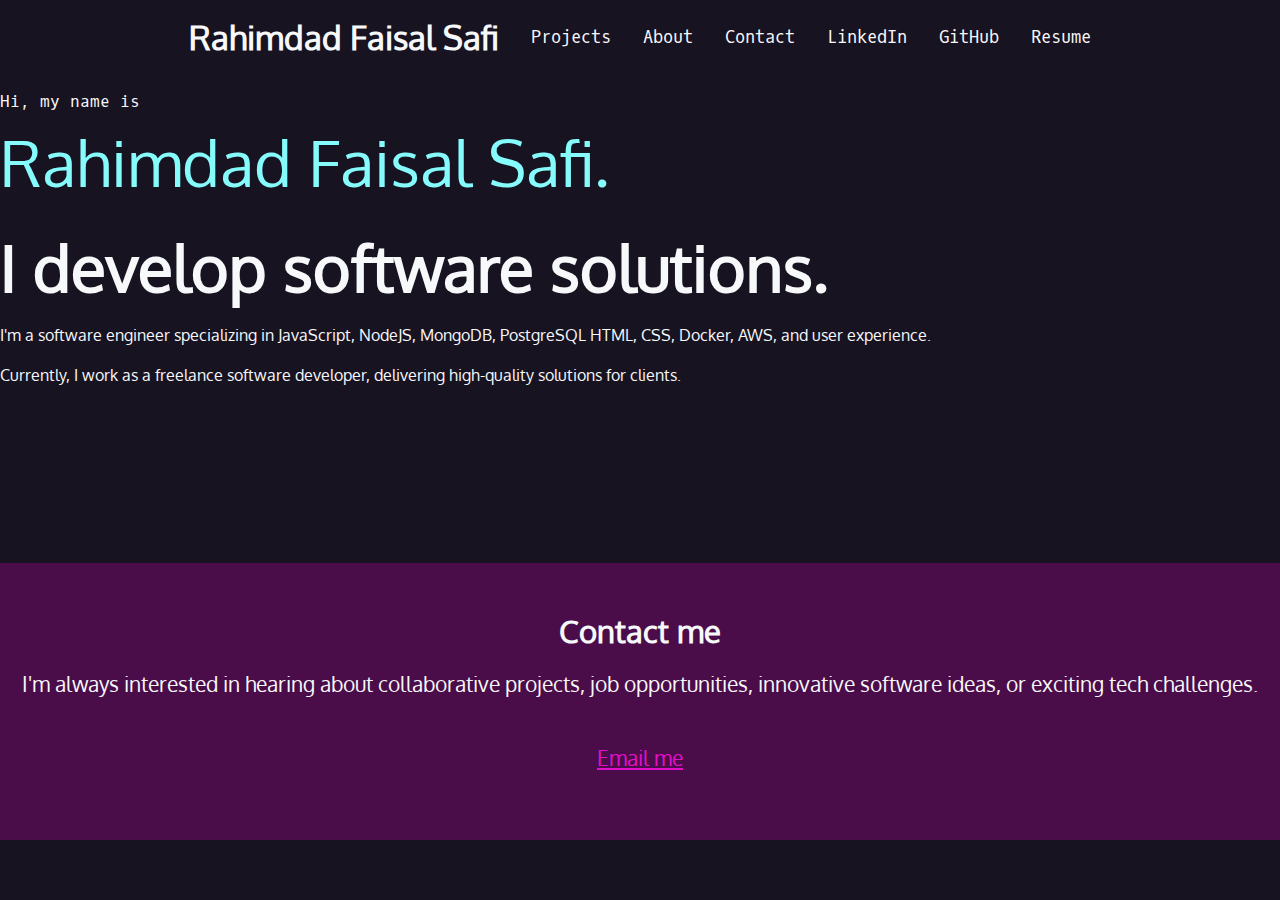
<file: index.html>
<!DOCTYPE html>
<html lang="en">
  <head>
    <meta charset="UTF-8" />
    <meta name="viewport" content="width=device-width, initial-scale=1.0" />
    <title>Portfolio</title>
    <style>
      /* define Oxygen font */
      @font-face {
        font-family: "Oxygen";
        src: url("./fonts/Oxygen-Regular.ttf") format("truetype");
        font-weight: 400;
        font-style: normal;
      }
      /* Define Oxygen Mono font */
      @font-face {
        font-family: "Oxygen mono";
        src: url("./fonts/OxygenMono-Regular.ttf") format("truetype");
        font-weight: 400;
        font-style: normal;
      }
      /* variables declared here - these are the colors for our pages, as well as the font stacks and sizes. */
      :root {
        --black: #171321;
        --dkblue: #0d314b;
        --plum: #4b0d49;
        --hotmag: #ff17e4;
        --magenta: #e310cb;
        --aqua: #86fbfb;
        --white: #f7f8fa;
        --font-size: 1.3rem;
        --mono: "Oxygen mono", monospace;
        --sans: Oxygen, sans-serif;
      }
      /* border box model: https://css-tricks.com/box-sizing/ */
      html {
        box-sizing: border-box;
      }
      *,
      *::before,
      *::after {
        box-sizing: inherit;
      }
      /* generic styles for the page */
      body {
        padding: 0;
        margin: 0;
        font-family: var(--sans);
        background-color: var(--black);
        color: var(--white);
        font-size: var(--font-size);
      }
      h1,
      h2,
      h3 {
        margin: 0;
      }
      a {
        color: var(--magenta);
      }

      a:hover {
        color: var(--hotmag);
        text-decoration: none;
      }
      /* navbar */
      nav {
        font-family: var(--mono);
        font-size: 80%;
        padding: 1rem;
      }
      nav h1 a {
        font-family: var(--sans);
      }
      nav ul {
        list-style-type: none;
        padding: 0;
        margin: 0;
        display: flex;
        flex-flow: row wrap;
        justify-content: center;
        align-items: center;
        gap: 2rem;
      }

      nav a {
        color: var(--white);
        text-decoration: none;
        display: block;
      }
      nav a:hover {
        color: var(--magenta);
      }
      /* intro styles */
      #intro {
        padding-bottom: 10rem;
      }

      #intro p {
        font-size: 1rem;
        line-height: 1.5;
      }

      #intro .name {
        font-family: var(--mono);
        font-size: 1rem;
      }

      .name span {
        font-family: var(--sans);
        font-size: 4rem;
        color: var(--aqua);
        display: block;
        font-weight: 300;
      }

      #intro h2 {
        font-size: 4rem;
      }

      /* Can be deleted */
      #contact {
        text-align: center;
        margin: auto;
        padding: 3rem 0;
        background-color: var(--plum);
      }

      #contact p:last-child {
        margin-top: 3rem;
      }
    </style>
  </head>
  <body>
    <nav class="navigation">
      <ul>
        <li>
          <h1><a href="index.html">Rahimdad Faisal Safi</a></h1>
        </li>
        <li><a href="projects">Projects</a></li>
        <li><a href="about">About</a></li>
        <li><a href="contact">Contact</a></li>
        <li>
          <a
            href="www.linkedin.com/in/rahimdad-faisal-safi-5719b6a7"
            target="_blank"
            >LinkedIn</a
          >
        </li>
        <li>
          <a href="https://github.com/RahimdadFaisalSafi" target="_blank"
            >GitHub</a
          >
        </li>
        <li><a href="">Resume</a></li>
      </ul>
    </nav>

    <section id="intro">
      <p class="name">Hi, my name is <span>Rahimdad Faisal Safi.</span></p>

      <h2>I develop software solutions.</h2>

      <p>
        I'm a software engineer specializing in JavaScript, NodeJS, MongoDB,
        PostgreSQL HTML, CSS, Docker, AWS, and user experience.
      </p>

      <p>
        Currently, I work as a freelance software developer, delivering
        high-quality solutions for clients.
      </p>
    </section>
    <section id="contact">
      <h2>Contact me</h2>
      <p>
        I'm always interested in hearing about collaborative projects, job
        opportunities, innovative software ideas, or exciting tech challenges.
      </p>
      <p><a href="mailto:rahimdadfaisal.safi@gmail.com">Email me</a></p>
    </section>
  </body>
</html>
</file>
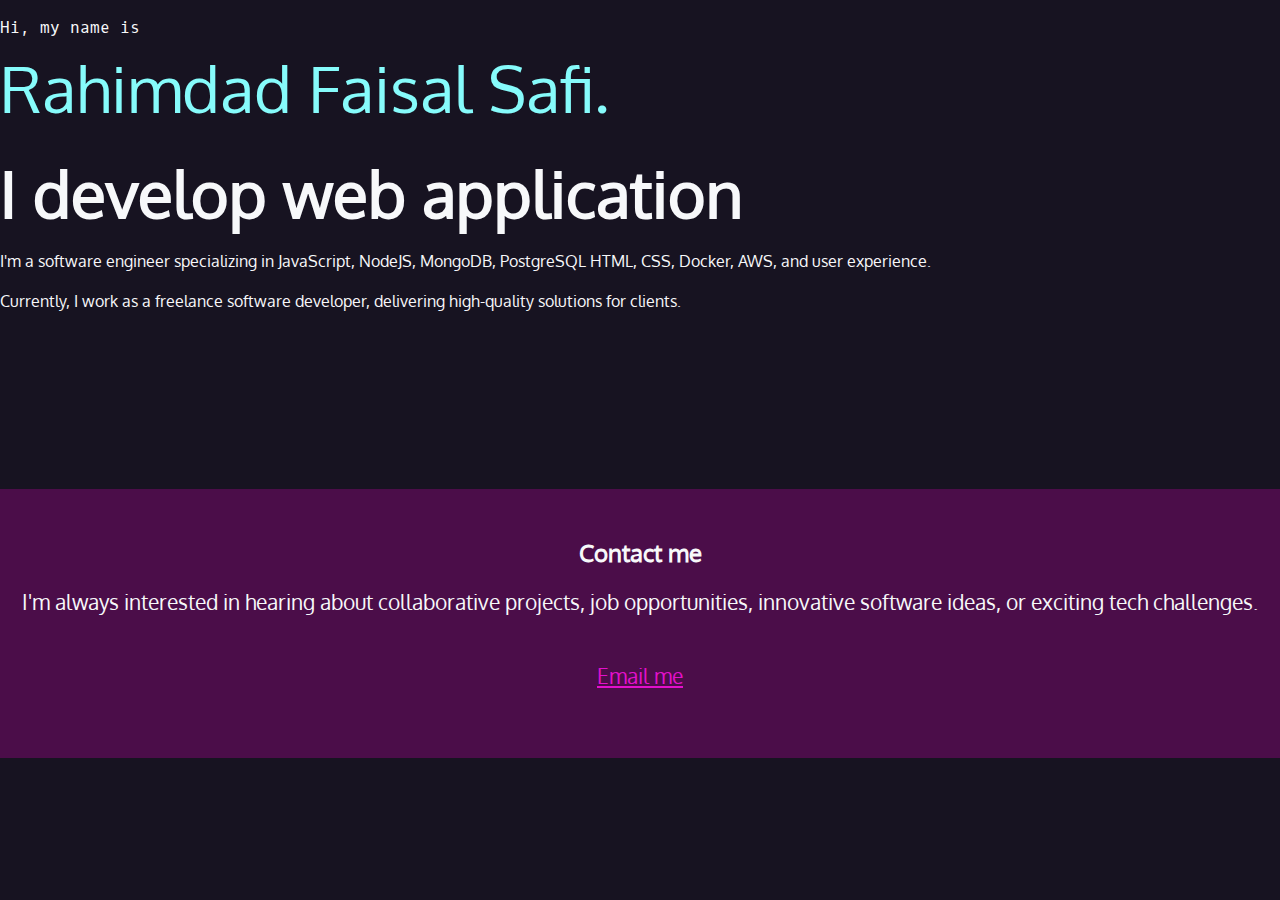
<file: src/index.html>
<!DOCTYPE html>
<html lang="en">
  <head>
    <meta charset="UTF-8" />
    <meta name="viewport" content="width=device-width, initial-scale=1.0" />
    <title>Portfolio</title>
    <style>
      /* Define Oxygen font */
      @font-face {
        font-family: "Oxygen";
        src: url("./fonts/Oxygen-Regular.ttf") format("truetype");
        font-weight: 400;
        font-style: normal;
      }
      /* Define Oxygen Mono font */
      @font-face {
        font-family: "Oxygen mono";
        src: url("./fonts/OxygenMono-Regular.ttf") format("truetype");
        font-weight: 400;
        font-style: normal;
      }

      /* variables declared here - these are the colors for our pages, as well as the font stacks and sizes. */
      :root {
        --black: #171321;
        --dkblue: #0d314b;
        --plum: #4b0d49;
        --hotmag: #ff17e4;
        --magenta: #e310cb;
        --aqua: #86fbfb;
        --white: #f7f8fa;
        --font-size: 1.3rem;
        --mono: "Oxygen mono", monospace;
        --sans: Oxygen, sans-serif;
      }
      /* Border box model: https://css-tricks.com/box-sizing/ */
      html {
        box-sizing: border-box;
      }
      *,
      *::before,
      *::after {
        box-sizing: inherit;
      }
      /* Beneric styles for the page */
      body {
        padding: 0;
        margin: 0;
        font-family: var(--sans);
        background-color: var(--black);
        color: var(--white);
        font-size: var(--font-size);
      }
      h1,
      h2,
      h3 {
        margin: 0;
      }
      a {
        color: var(--magenta);
      }
      a:hover {
        color: var(--hotmag);
        text-decoration: none;
      }
      /* intro styles */
      #intro {
        padding-bottom: 10rem;
      }

      #intro p {
        font-size: 1rem;
        line-height: 1.5;
      }

      #intro .name {
        font-family: var(--mono);
        font-size: 1rem;
      }

      .name span {
        font-family: var(--sans);
        font-size: 4rem;
        color: var(--aqua);
        display: block;
        font-weight: 300;
      }

      #intro h2 {
        font-size: 4rem;
      }

      /* Can be deleted */
      #contact {
        text-align: center;
        margin: auto;
        padding: 3rem 0;
        background-color: var(--plum);
      }

      #contact p:last-child {
        margin-top: 3rem;
      }
    </style>
  </head>
  <body>
    <section id="intro">
      <p class="name">Hi, my name is <span>Rahimdad Faisal Safi.</span></p>
      <h2>I develop web application</h2>
      <p>
        I'm a software engineer specializing in JavaScript, NodeJS, MongoDB,
        PostgreSQL HTML, CSS, Docker, AWS, and user experience.
      </p>
      <p>
        Currently, I work as a freelance software developer, delivering
        high-quality solutions for clients.
      </p>
    </section>
    <section id="contact">
      <h3>Contact me</h3>
      <p>
        I'm always interested in hearing about collaborative projects, job
        opportunities, innovative software ideas, or exciting tech challenges.
      </p>
      <p><a href="mailto:rahimdadfaisal.safi@gmail.com">Email me</a></p>
    </section>
  </body>
</html>
</file>
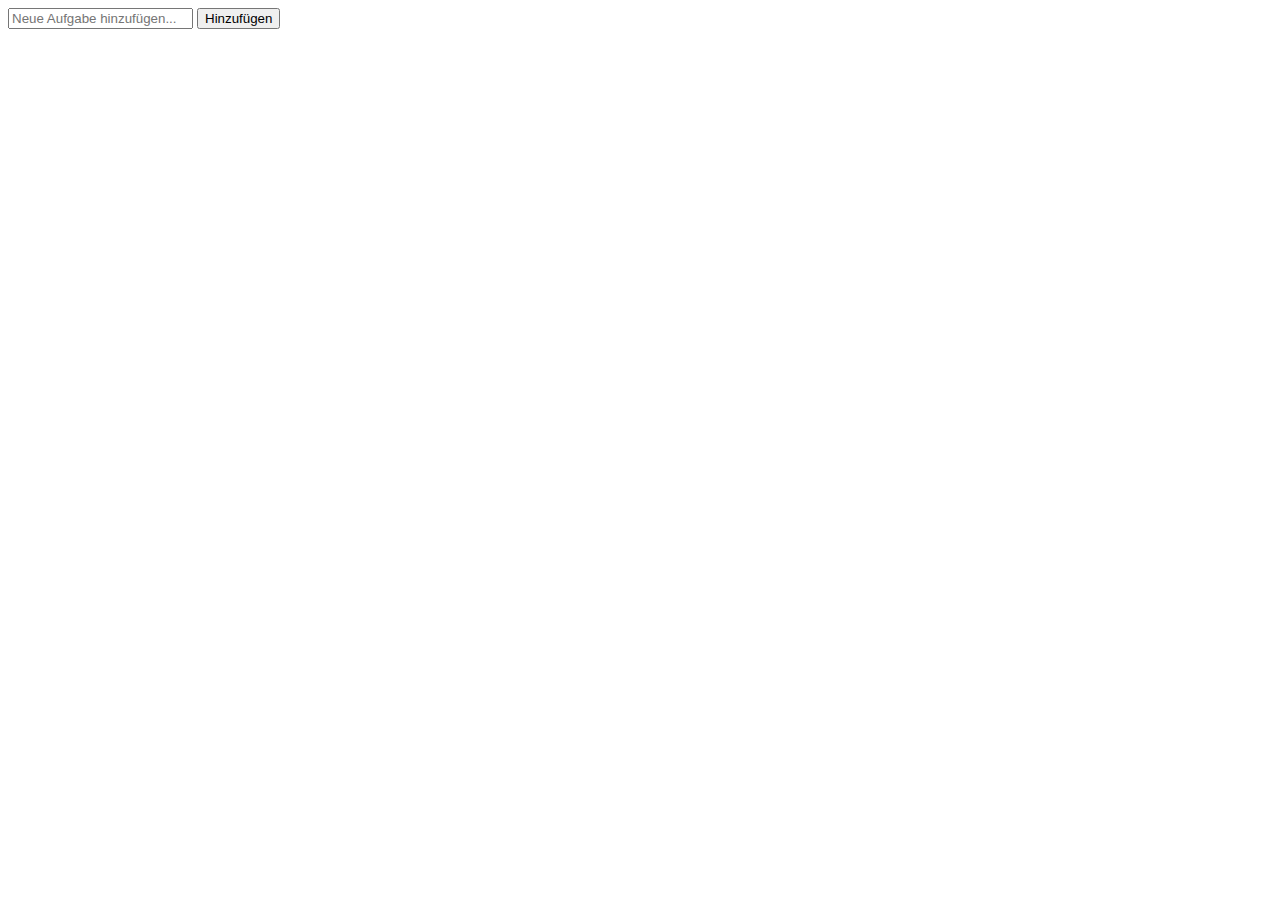
<file: todo-app/todo.html>
<!DOCTYPE html>
<html lang="en">
  <head>
    <meta charset="UTF-8" />
    <meta name="viewport" content="width=device-width, initial-scale=1.0" />
    <title>To-Do-App</title>
  </head>
  <body>
    <!-- Zentraler Container für die App -->
    <div class="todo-app">
      <!-- Formular zum Hinzufügen von Aufgaben -->
      <form class="todo-form" action="">
        <input
          type="text"
          class="todo-input"
          placeholder="Neue Aufgabe hinzufügen..."
        />
        <button type="submit" class="todo-button">Hinzufügen</button>
      </form>

      <!-- Liste der Aufgaben -->
      <ul class="todo-list">
        <!-- Aufgaben werden hier per JavaScript hinzugefügt -->
      </ul>

      <!-- Bereich für zusätzliche Informationen -->
      <div class="todo-info">
        <!-- Hier könnte z.B. die Anzahl der offenen Aufgaben angezeigt werden -->
      </div>
    </div>
  </body>
</html>
</file>
